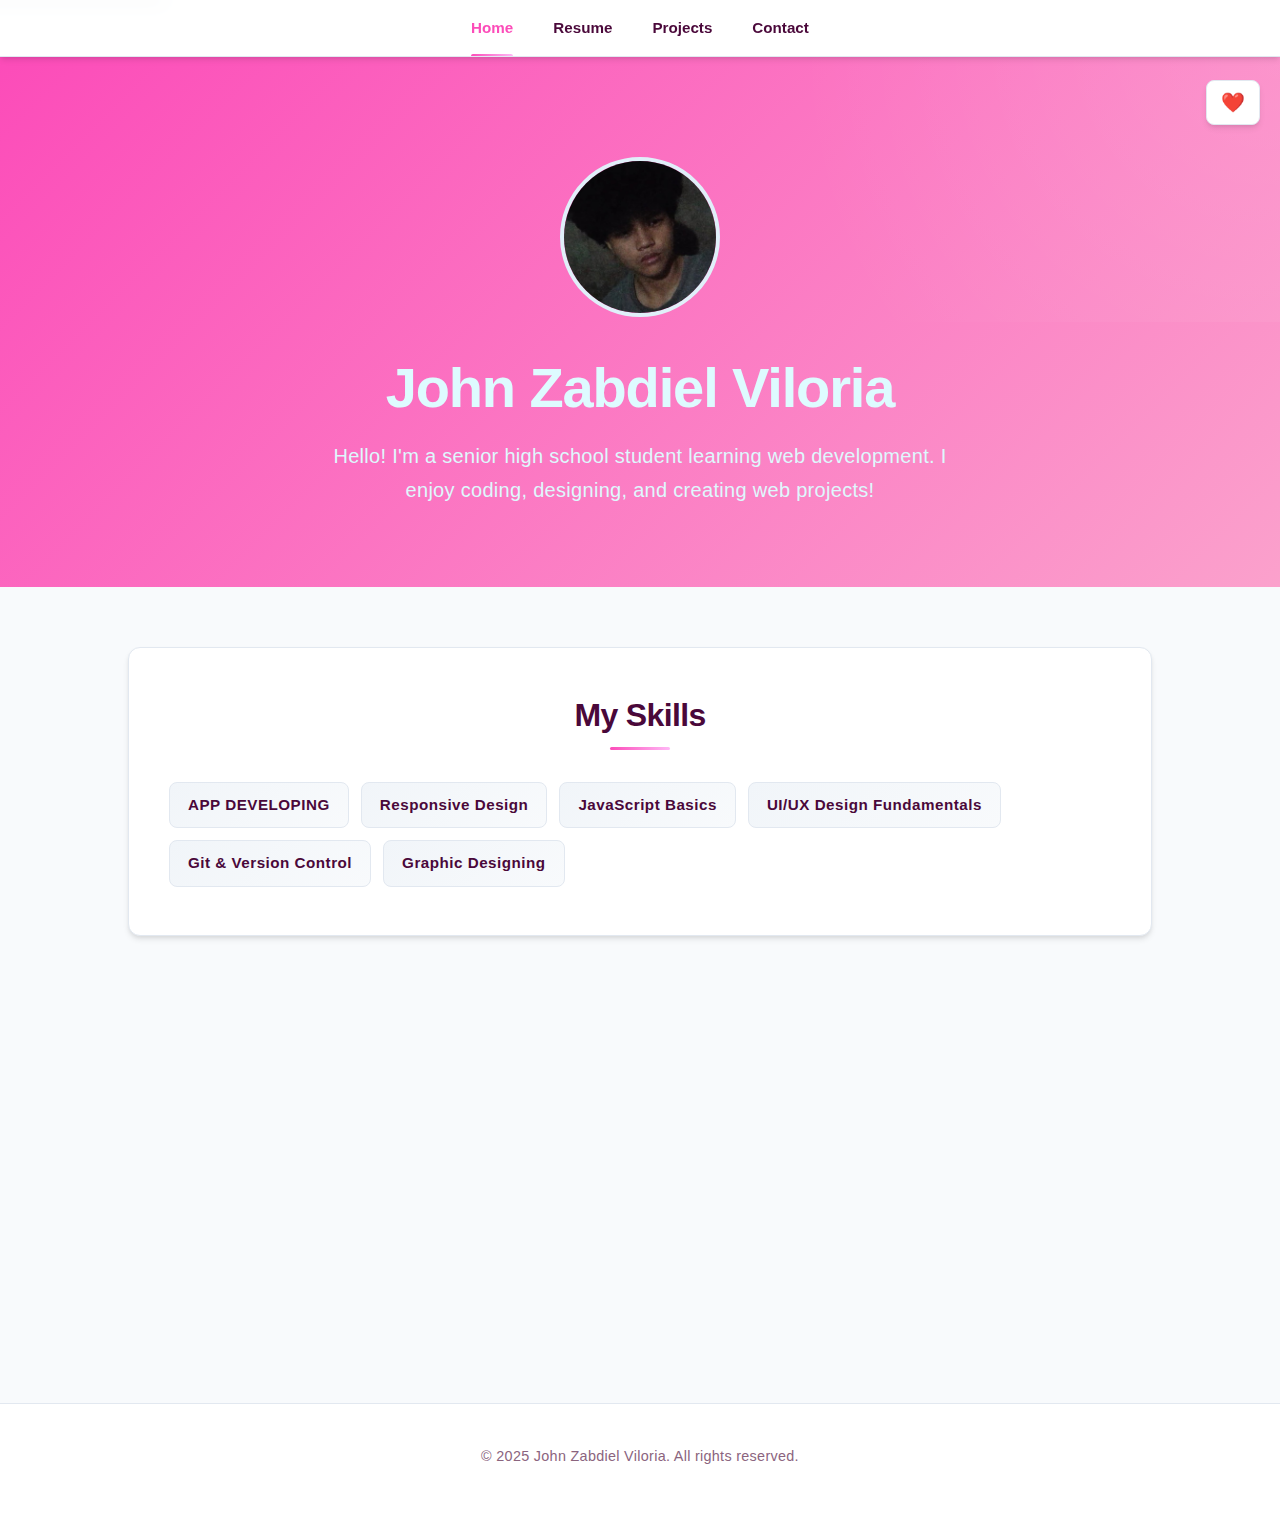
<file: index.html>
<!DOCTYPE html>
<html lang="en">

<head>
    <meta charset="UTF-8">
    <meta name="viewport" content="width=device-width, initial-scale=1.0">
    <meta name="description" content="Personal portfolio of John Zabdiel Viloria - Web Developer">
    <title>Home - My Portfolio</title>
    <link rel="stylesheet" href="style.css">
</head>

<body>
    <!-- Dark Mode Toggle -->
    <button class="dark-mode-toggle" onclick="toggleDarkMode()" aria-label="Toggle dark mode">❤️</button>

    <!-- Navigation -->
    <nav>
        <button class="hamburger" onclick="toggleMenu()" aria-label="Toggle navigation menu">
            <span></span><span></span><span></span>
        </button>
        <div class="nav-links">
            <a href="index.html" class="active" aria-current="page">Home</a>
            <a href="resume.html">Resume</a>
            <a href="projects.html">Projects</a>
            <a href="contact.html">Contact</a>
        </div>
    </nav>

    <main>
        <!-- Header / Hero Section -->
        <header id="main-content">
            <img src="pfp.jpg" alt="Profile Photo of John Zabdiel Viloria" />
            <h1>John Zabdiel Viloria</h1>
            <p>Hello! I'm a senior high school student learning web development. I enjoy coding, designing, and creating
                web projects!</p>
        </header>

        <!-- Skills Section -->
        <section id="skills">
            <h2>My Skills</h2>
            <ul>
                <li>APP DEVELOPING</li>
                <li>Responsive Design</li>
                <li>JavaScript Basics</li>
                <li>UI/UX Design Fundamentals</li>
                <li>Git & Version Control</li>
                <li>Graphic Designing</li>
            </ul>
        </section>

        <!-- About Me Section -->
        <section id="about">
            <h2>About Me</h2>
            <p>I'm passionate about creating beautiful and functional websites. Currently, I'm participating in an
                immersion program where I'm building my skills in web development. I love learning new technologies and
                applying them to real-world projects.</p>
            <p>When I'm not coding, I enjoy exploring new design trends, reading tech blogs, and working on personal
                projects that challenge my creativity and problem-solving abilities or developing some games.</p>
        </section>

    </main>

    <footer>
        <p>&copy; 2025 John Zabdiel Viloria. All rights reserved.</p>

    </footer>

    <!-- JavaScript -->
    <script src="script.js"></script>
</body>

</html>
</file>
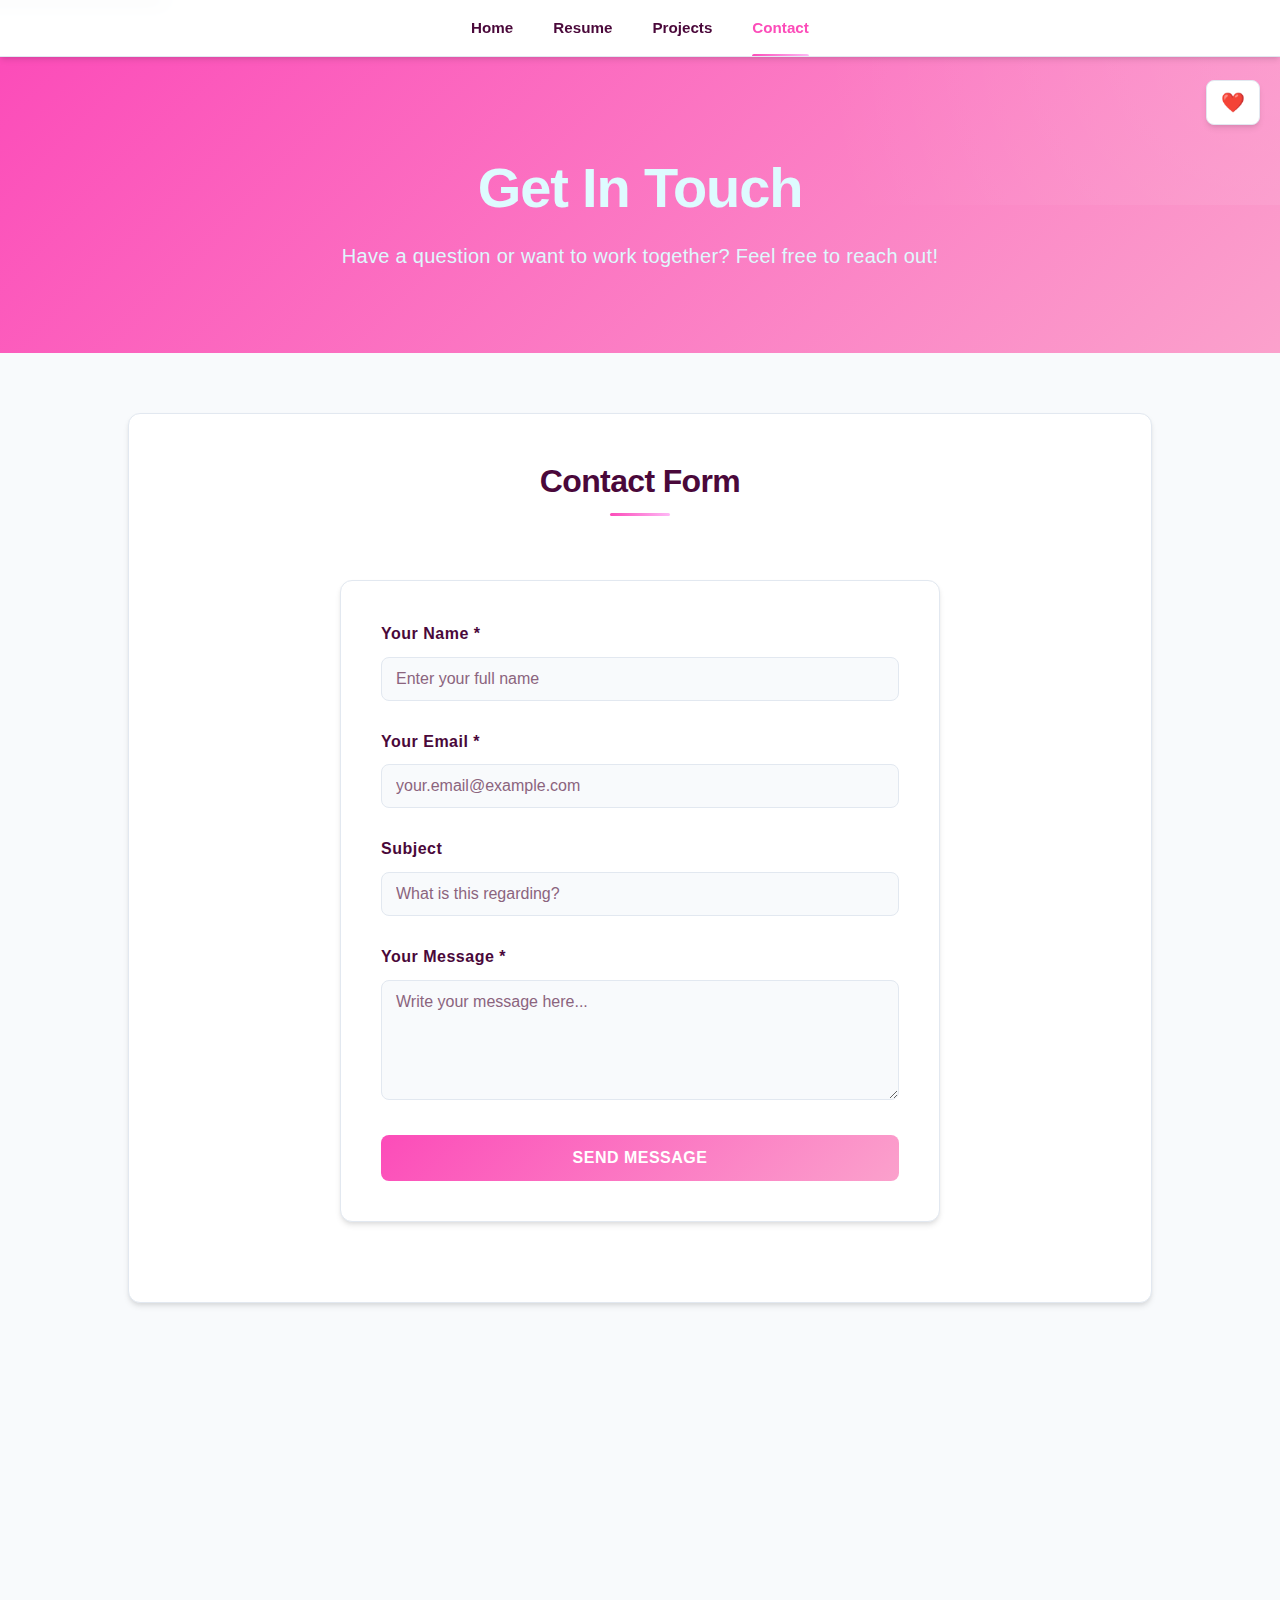
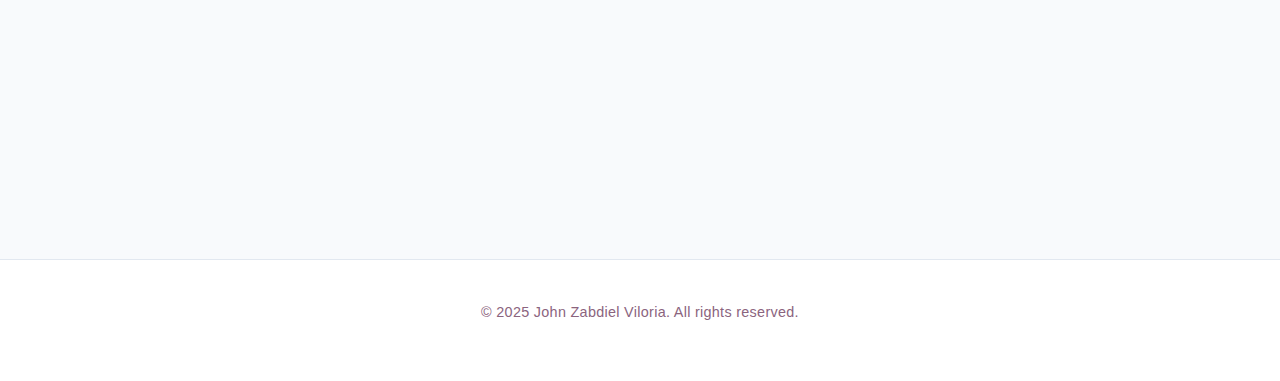
<file: contact.html>
<!DOCTYPE html>
<html lang="en">

<head>
    <meta charset="UTF-8">
    <meta name="viewport" content="width=device-width, initial-scale=1.0">
    <meta name="description" content="Contact John Zabdiel Viloria">
    <title>Contact - My Portfolio</title>
    <link rel="stylesheet" href="style.css">
</head>

<body>
    <!-- Dark Mode Toggle -->
    <button class="dark-mode-toggle" onclick="toggleDarkMode()" aria-label="Toggle dark mode">❤️</button>

    <!-- Navigation -->
    <nav>
        <button class="hamburger" onclick="toggleMenu()" aria-label="Toggle navigation menu">
            <span></span><span></span><span></span>
        </button>
        <div class="nav-links">
            <a href="../index.html">Home</a>
            <a href="resume.html">Resume</a>
            <a href="projects.html">Projects</a>
            <a href="contact.html" class="active" aria-current="page">Contact</a>
        </div>
    </nav>

    <main>
        <!-- Contact Header -->
        <header id="main-content">
            <h1>Get In Touch</h1>
            <p>Have a question or want to work together? Feel free to reach out!</p>
        </header>

        <!-- Contact Form Section -->
        <section>
            <h2>Contact Form</h2>
            <div class="contact-form">
                <form id="contactForm">
                    <div class="form-group">
                        <label for="name">Your Name *</label>
                        <input type="text" id="name" name="name" placeholder="Enter your full name" required>
                        <span class="error-message"></span>
                    </div>

                    <div class="form-group">
                        <label for="email">Your Email *</label>
                        <input type="email" id="email" name="email" placeholder="your.email@example.com" required>
                        <span class="error-message"></span>
                    </div>

                    <div class="form-group">
                        <label for="subject">Subject</label>
                        <input type="text" id="subject" name="subject" placeholder="What is this regarding?">
                    </div>

                    <div class="form-group">
                        <label for="message">Your Message *</label>
                        <textarea id="message" name="message" placeholder="Write your message here..."
                            required></textarea>
                        <span class="error-message"></span>
                    </div>

                    <button type="submit" class="submit-btn">Send Message</button>

                    <div class="success-message"></div>
                </form>
            </div>
        </section>

        <!-- Contact Information -->
        <section id="contact-info">
            <h2>Other Ways to Connect</h2>
            <div class="contact-info-grid">
                <p><strong>📧 Email:</strong> zabdielviloriaj@gmail.com</p>
                <p><strong>💼 LinkedIn:</strong> <a href="#">linkedin.com/in/johnzabdielviloria</a></p>
                <p><strong>💻 GitHub:</strong> <a href="#">https://github.com/xyzz659/john.portfolio.git</a></p>
                <p><strong>📍 Location:</strong> Philippines</p>
            </div>
        </section>

    </main>

    <footer>
        <p>&copy; 2025 John Zabdiel Viloria. All rights reserved.</p>
    </footer>

    <!-- JavaScript -->
    <script src="script.js"></script>
</body>

</html>
</file>
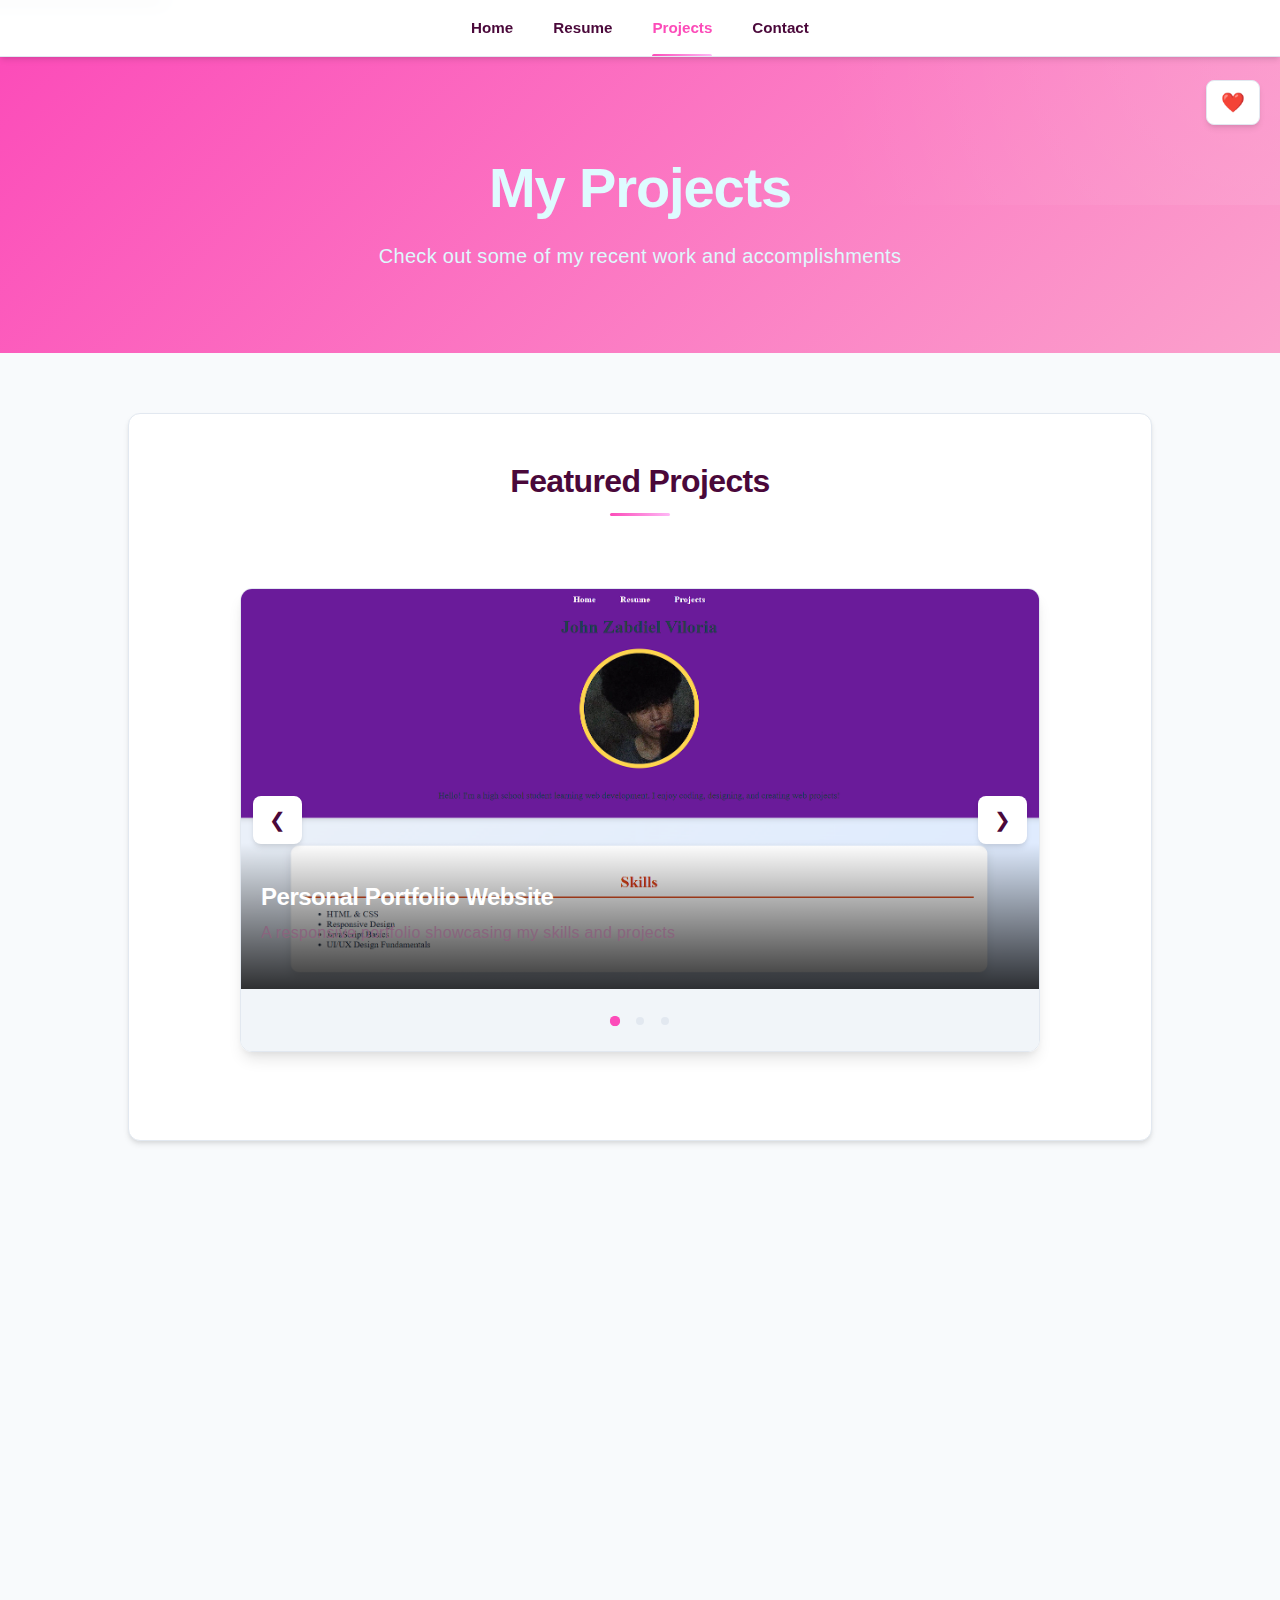
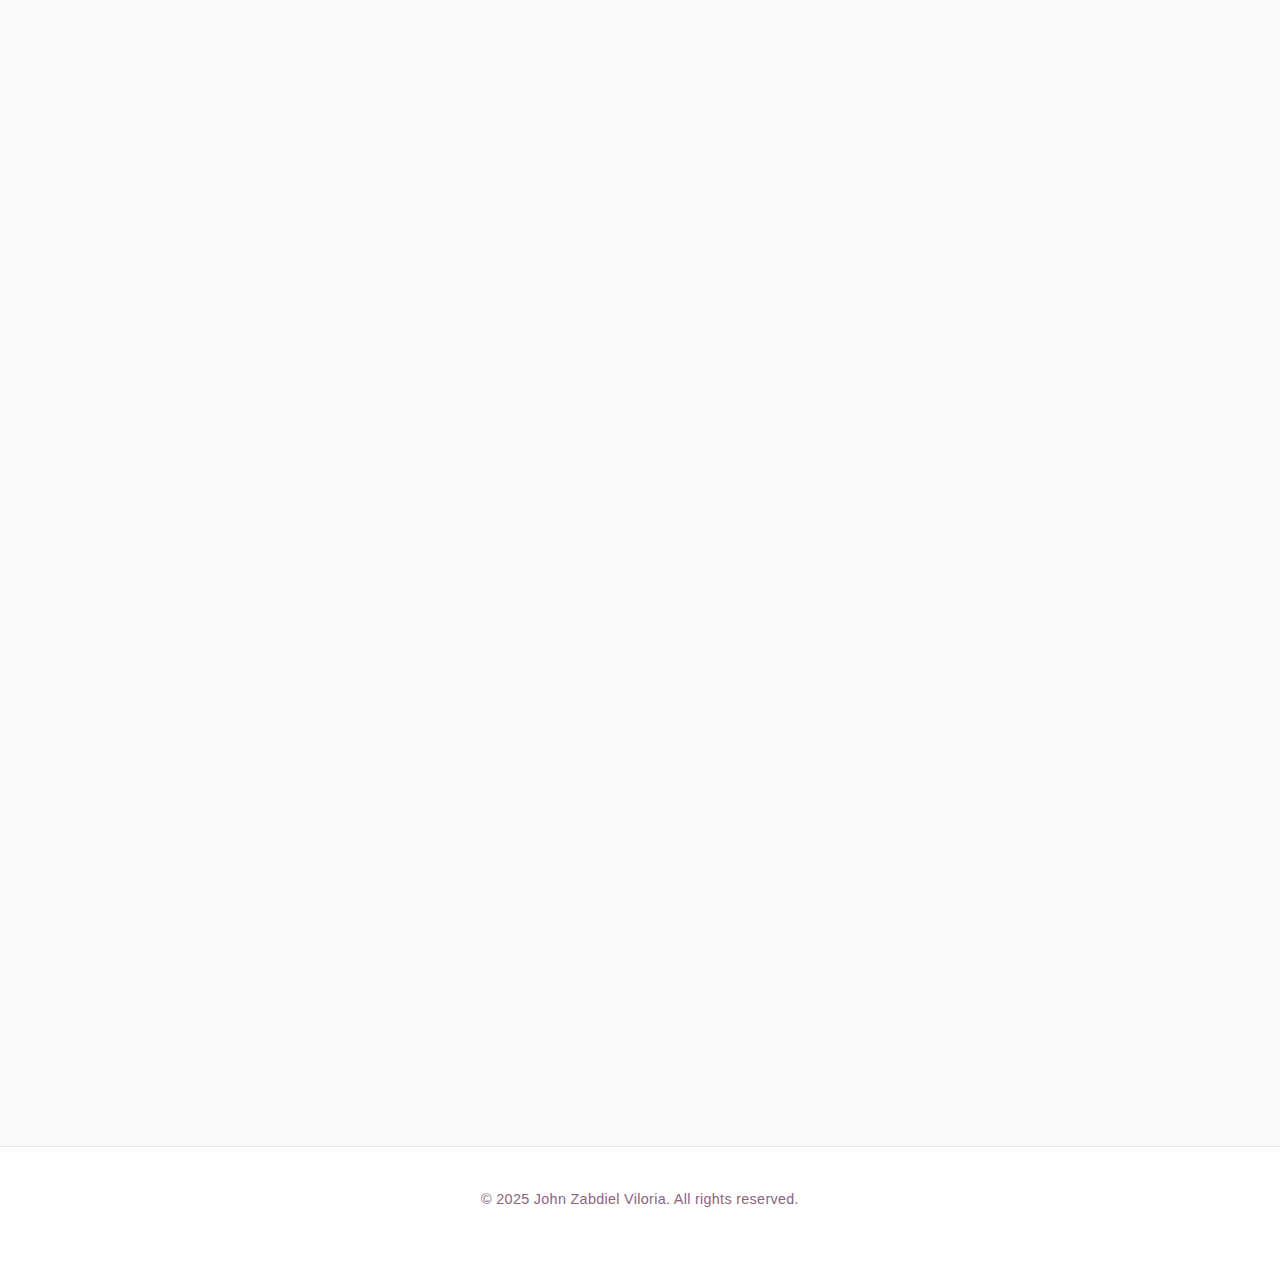
<file: projects.html>
<!DOCTYPE html>
<html lang="en">

<head>
    <meta charset="UTF-8">
    <meta name="viewport" content="width=device-width, initial-scale=1.0">
    <meta name="description" content="Projects by Marianne Louise Medrano">
    <title>Projects - My Portfolio</title>
    <link rel="stylesheet" href="style.css">
</head>

<body>
    <!-- Dark Mode Toggle -->
    <button class="dark-mode-toggle" onclick="toggleDarkMode()" aria-label="Toggle dark mode">❤️</button>

    <!-- Navigation -->
    <nav>
        <button class="hamburger" onclick="toggleMenu()" aria-label="Toggle navigation menu">
            <span></span><span></span><span></span>
        </button>
        <div class="nav-links">
            <a href="index.html">Home</a>
            <a href="resume.html">Resume</a>
            <a href="projects.html" class="active" aria-current="page">Projects</a>
            <a href="contact.html">Contact</a>
        </div>
    </nav>

    <main>
        <!-- Projects Header -->
        <header id="main-content">
            <h1>My Projects</h1>
            <p>Check out some of my recent work and accomplishments</p>
        </header>

        <!-- Image Slider for Featured Projects -->
        <section>
            <h2>Featured Projects</h2>
            <div class="slider">
                <div class="slides">
                    <div class="slide">
                        <img src="portfolio.jpg" alt="Portfolio Website Project">
                        <div class="slide-content">
                            <h3>Personal Portfolio Website</h3>
                            <p>A responsive portfolio showcasing my skills and projects</p>
                        </div>
                    </div>
                    <div class="slide">
                        <img src="DORY.jpg" alt="To-Do List App">
                        <div class="slide-content">
                            <h3>To-Do List Application</h3>
                            <p>Interactive task management app with local storage</p>
                        </div>
                    </div>
                    <div class="slide">
                        <img src="weather.jpg" alt="Weather App">
                        <div class="slide-content">
                            <h3>Weather Dashboard</h3>
                            <p>Real-time weather information using API integration</p>
                        </div>
                    </div>
                </div>

                <!-- Slider Controls -->
                <button class="slider-btn prev" onclick="prevSlide()" aria-label="Previous slide">❮</button>
                <button class="slider-btn next" onclick="nextSlide()" aria-label="Next slide">❯</button>

                <!-- Slider Dots -->
                <div class="slider-dots">
                    <span class="dot active" onclick="goToSlide(0)"></span>
                    <span class="dot" onclick="goToSlide(1)"></span>
                    <span class="dot" onclick="goToSlide(2)"></span>
                </div>
            </div>
        </section>

        <!-- All Projects -->
        <section id="projects">
            <h2>All Projects</h2>

            <div class="project">
                <h3>Project 1: PERSONAL PORTFOLIO</h3>
                <img src="portfolio.jpg" alt="Portfolio Website Screenshot" />
                <p>A fully responsive personal portfolio website built with HTML, CSS, and JavaScript. Features include
                smooth scrolling, and form validation.</p>
                <p><strong>Technologies:</strong> HTML5, CSS3, JavaScript, Responsive Design</p>
                <a href="https://1-portfolio-iota.vercel.app/"><button>View Project</button></a>
            </div>

            <div class="project">
                <h3>Project 2: GRAHPIC DESIGN </h3>
                <img src="DORY.jpg" alt="Task Manager App Screenshot" />
                <p>As a passionate graphic designer, I specialize in crafting visually compelling solutions that blend creativity with strategic thinking. From branding and logo design to digital illustrations and user interfaces, I leverage tools like Adobe Creative Suite to transform ideas into impactful visuals. My work emphasizes clean aesthetics, effective communication, and user-centered design, helping clients stand out in a crowded market. Explore my portfolio to see how I bring concepts to life.</p>
                <p><strong>Technologies:</strong> HTML, CSS, JavaScript, Local Storage, canva</p>
                <a href="https://www.canva.com/design/DAG-WruT-XI/Ur0ycU6ML4yIL6F9kBWc3Q/edit?utm_content=DAG-WruT-XI&utm_campaign=designshare&utm_medium=link2&utm_source=sharebutton"><button>View Project</button></a>
                
            </div>

            <div class="project">
                <h3>Project 3: PORTFOLIO</h3>
                <img src="weather.jpg" alt="Weather Dashboard Screenshot" />
                <p>As a skilled developer, I've built this interactive portfolio from the ground up using HTML, CSS, JavaScript, and frameworks like React. It showcases my coding projects, from responsive websites to full-stack applications, with clean, efficient code and seamless user experiences. Dive in to explore my technical skills, problem-solving approach, and passion for turning ideas into functional digital solutions.</p>
                <p><strong>Technologies:</strong> HTML, CSS, JavaScript, Weather API</p>
                <a href="https://act-portfolio-six.vercel.app/"><button>View Project</button></a>
                
            </div>
        </section>

        <!-- Technical Skills -->
        <section id="technical-skills">
            <h2>Technical Skills</h2>
            <ul>
                <li>HTML5 & CSS3</li>
                <li>JavaScript (ES6+)</li>
                <li>Responsive Web Design</li>
                <li>UI/UX Design Principles</li>
                <li>Git & GitHub</li>
                <li>Web Accessibility (WCAG)</li>
                <li>Cross-browser Compatibility</li>
                <li>Performance Optimization</li>
            </ul>
        </section>

    </main>

    <footer>
        <p>&copy; 2025 John Zabdiel Viloria. All rights reserved.</p>

    </footer>

    <!-- JavaScript -->
    <script src="script.js"></script>
</body>

</html>
</file>
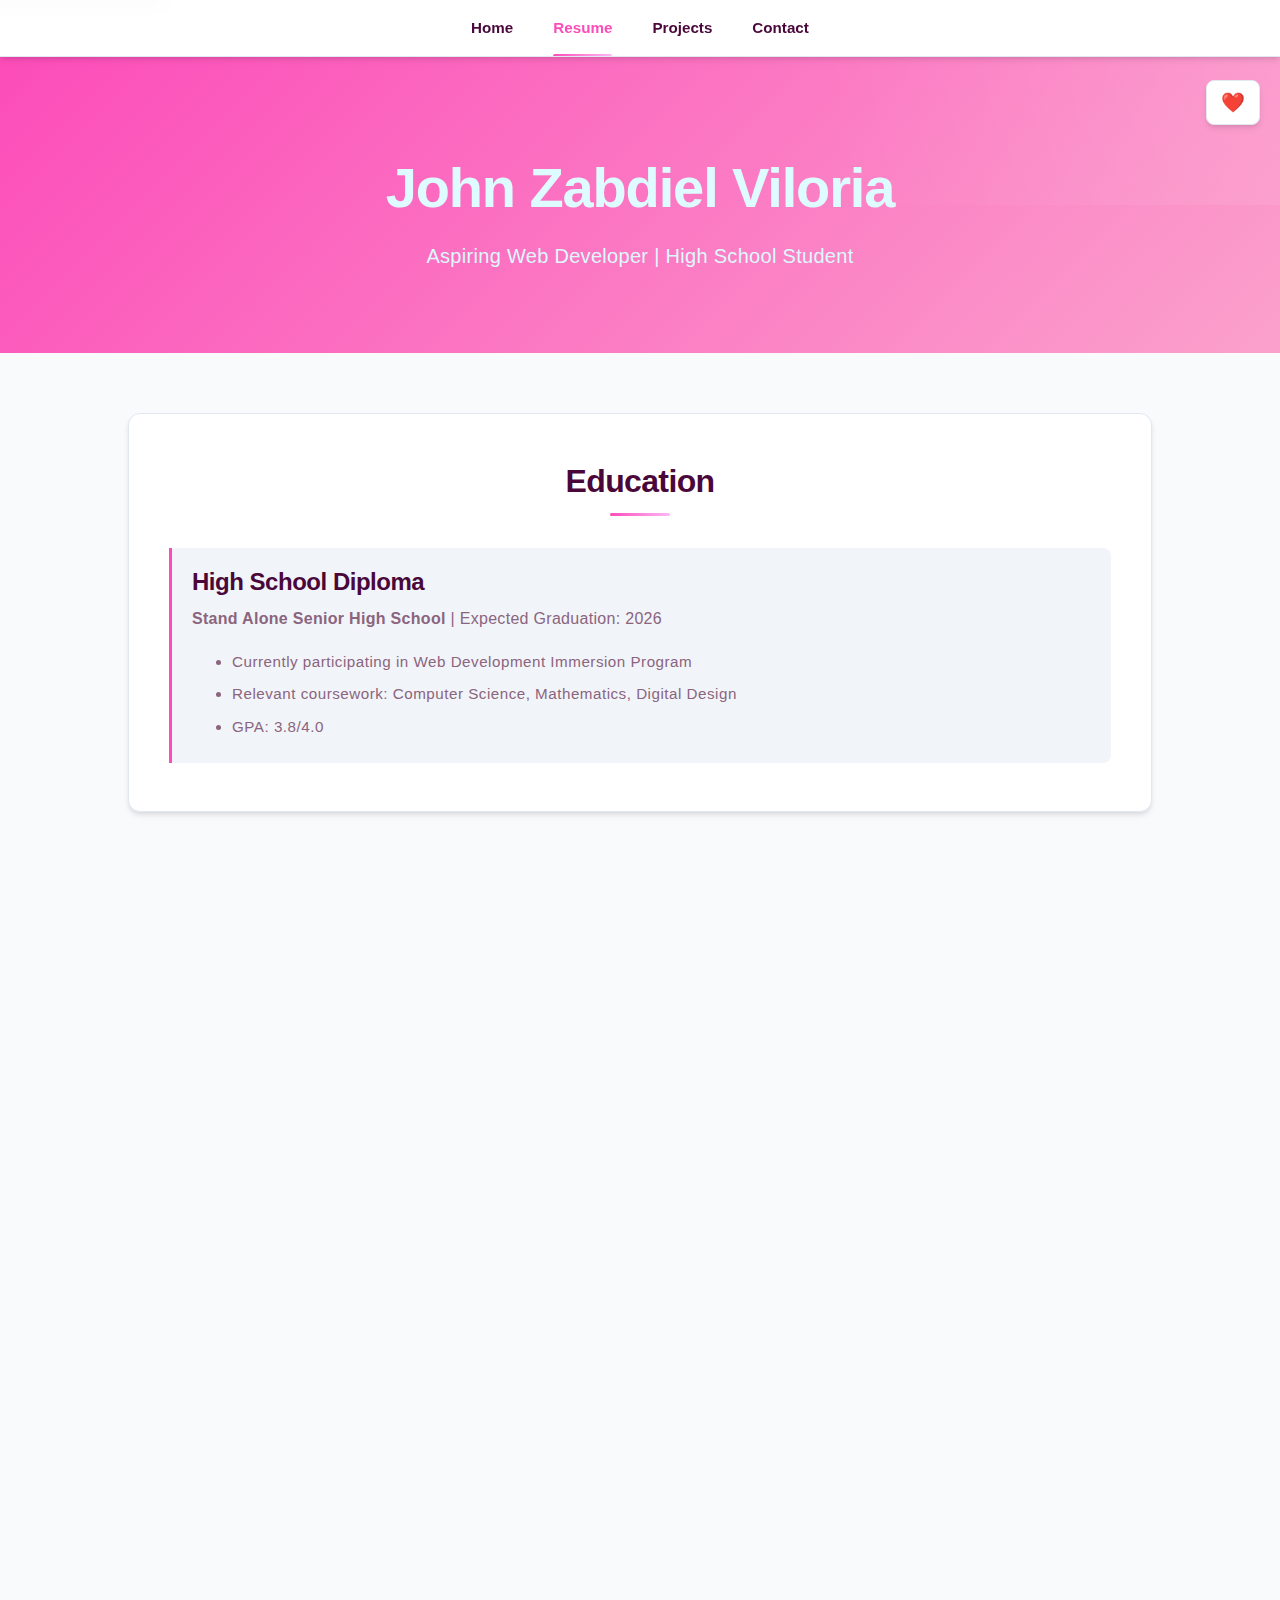
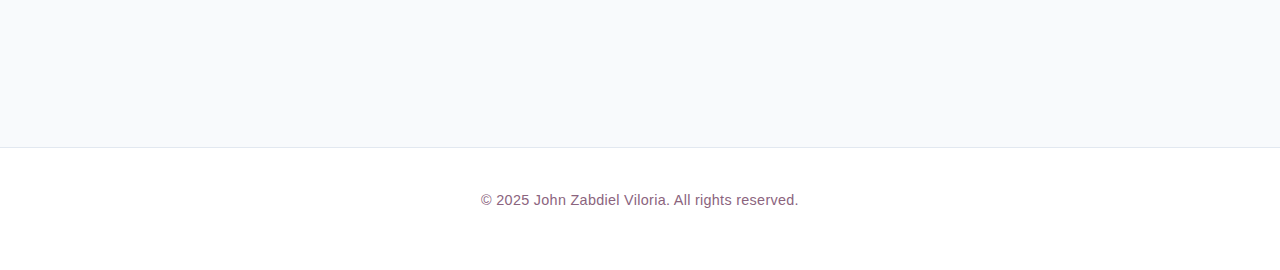
<file: resume.html>
<!DOCTYPE html>
<html lang="en">

<head>
    <meta charset="UTF-8">
    <meta name="viewport" content="width=device-width, initial-scale=1.0">
    <meta name="description" content="Resume of Marianne Louise Medrano">
    <title>Resume - My Portfolio</title>
    <link rel="stylesheet" href="style.css">
</head>

<body>
    <!-- Dark Mode Toggle -->
    <button class="dark-mode-toggle" onclick="toggleDarkMode()" aria-label="Toggle dark mode">❤️</button>

    <!-- Navigation -->
    <nav>
        <button class="hamburger" onclick="toggleMenu()" aria-label="Toggle navigation menu">
            <span></span><span></span><span></span>
        </button>
        <div class="nav-links">
            <a href="index.html">Home</a>
            <a href="resume.html" class="active" aria-current="page">Resume</a>
            <a href="projects.html">Projects</a>
            <a href="contact.html">Contact</a>
        </div>
    </nav>

    <main>
        <!-- Resume Header -->
        <header id="main-content">
            <h1>John Zabdiel Viloria</h1>
            <p>Aspiring Web Developer | High School Student</p>
        </header>

        <!-- Education Section -->
        <section id="education">
            <h2>Education</h2>
            <div class="resume-item">
                <h3>High School Diploma</h3>
                <p><strong>Stand Alone Senior High School</strong> | Expected Graduation: 2026</p>
                <ul class="resume-list">
                    <li>Currently participating in Web Development Immersion Program</li>
                    <li>Relevant coursework: Computer Science, Mathematics, Digital Design</li>
                    <li>GPA: 3.8/4.0</li>
                </ul>
            </div>
        </section>

        <!-- Experience Section -->
        <section id="experience">
            <h2>Experience & Projects</h2>

            <div class="resume-item">
                <h3>Web Development Immersion Program</h3>
                <p><strong>Student Developer</strong> | 2025 - Present</p>
                <ul class="resume-list">
                    <li>Built responsive portfolio website using HTML5, CSS3, and JavaScript</li>
                    <li>Implemented modern web features including dark mode, form validation, and image sliders</li>
                    <li>Learned responsive design principles and mobile-first development</li>
                    <li>Collaborated with peers on coding projects and code reviews</li>
                </ul>
            </div>

            <div class="resume-item">
                <h3>Personal Projects</h3>
                <p><strong>Independent Developer</strong> | 2024 - Present</p>
                <ul class="resume-list">
                    <li>Created interactive to-do list application with local storage functionality</li>
                    <li>Developed dashboard using API integration</li>
                    <li>Designed and coded personal portfolio showcasing web development skills</li>
                    <li>Contributed to open-source projects on GitHub</li>
                </ul>
            </div>
        </section>

        <!-- Skills Section -->
        <section id="skills">
            <h2>Technical Skills</h2>
            <ul>
                <li><strong>Programming Languages:</strong> HTML5, CSS3, JavaScript (ES6+)</li>
                <li><strong>Frameworks & Tools:</strong> Git, GitHub, VS Code, Chrome DevTools</li>
                <li><strong>Design:</strong> Responsive Web Design, Mobile-First Approach, UI/UX Principles</li>
                <li><strong>Web Technologies:</strong> DOM Manipulation, Local Storage, API Integration</li>
                <li><strong>Best Practices:</strong> Web Accessibility (WCAG), Cross-browser Compatibility, SEO Basics
                </li>
            </ul>
        </section>

        <!-- Certifications & Achievements -->
        <section id="achievements">
            <h2>Certifications & Achievements</h2>
            <ul>
                <li>Completed HTML & CSS Fundamentals Course (2024)</li>
                <li>JavaScript Essentials Certificate (2025)</li>
                <li>Responsive Web Design Certification (2025)</li>
                <li>Participated in School Coding Competition - Top 10 Finalist</li>
            </ul>
        </section>

        <!-- Soft Skills -->
        <section id="soft-skills">
            <h2>Soft Skills</h2>
            <ul>
                <li>Problem Solving & Critical Thinking</li>
                <li>Attention to Detail</li>
                <li>Time Management</li>
                <li>Self-Motivated Learning</li>
                <li>Team Collaboration</li>
                <li>Effective Communication</li>
                <li>Friendly</li>
                <li>Fast learner</li>
                <li>yearner</li>
            </ul>
        </section>

        <!-- Contact Information -->
        <section id="contact">
            <h2>Contact Information</h2>
            <div class="contact-info-grid">
                <p><strong>Email:</strong> zabdielviloriaj@gmail.com</p>
                <p><strong>LinkedIn:</strong> linkedin.com/in/viloriazab</p>
                <p><strong>GitHub:</strong> https://github.com/xyzz659</p>
                <p><strong>Portfolio:</strong> https://john-portfolio-drab.vercel.app/</p>
            </div>
        </section>

    </main>

    <footer>
        <p>&copy; 2025 John Zabdiel Viloria. All rights reserved.</p>

    </footer>

    <!-- JavaScript -->
    <script src="script.js"></script>
</body>

</html>
</file>
<file: style.css>
/* ===== BASE STYLES ===== */
* {
    margin: 0;
    padding: 0;
    box-sizing: border-box;
}

:root {
    /* Modern color palette */
    --primary-color: #fc4cb9;
    --primary-hover: #fba1cc;
    --accent-color: #ffb8f6;
    --bg-color: #f8fafc;
    --bg-secondary: #f1f5f9;
    --text-color: #4a083a;
    --text-muted: #8b647e;
    --card-bg: #ffffff;
    --border-color: #e2e8f0;
    --error-color: #dc26c4;
    --success-color: #aa3ca3;
    --warning-color: #ea0ce6;

    /* Shadows - subtle and layered */
    --shadow-sm: 0 1px 2px 0 rgba(0, 0, 0, 0.05);
    --shadow-md:
        0 4px 6px -1px rgba(0, 0, 0, 0.1), 0 2px 4px -1px rgba(0, 0, 0, 0.06);
    --shadow-lg:
        0 10px 15px -3px rgba(0, 0, 0, 0.1), 0 4px 6px -2px rgba(0, 0, 0, 0.05);
    --shadow-xl:
        0 20px 25px -5px rgba(0, 0, 0, 0.1), 0 10px 10px -5px rgba(0, 0, 0, 0.04);

    /* Transitions */
    --transition-fast: 150ms cubic-bezier(0.4, 0, 1, 1);
    --transition-base: 200ms cubic-bezier(0.4, 0, 0.2, 1);
    --transition-slow: 300ms cubic-bezier(0.4, 0, 0.2, 1);
}

/* Dark mode variables */
body.dark-mode {
    --bg-color: #0f172a;
    --bg-secondary: #1e293b;
    --text-color: #f1f5f9;
    --text-muted: #94a3b8;
    --card-bg: #1e293b;
    --border-color: #334155;
    --shadow-sm: 0 1px 2px 0 rgba(0, 0, 0, 0.3);
    --shadow-md:
        0 4px 6px -1px rgba(0, 0, 0, 0.3), 0 2px 4px -1px rgba(0, 0, 0, 0.2);
    --shadow-lg:
        0 10px 15px -3px rgba(0, 0, 0, 0.4), 0 4px 6px -2px rgba(0, 0, 0, 0.2);
    --shadow-xl:
        0 20px 25px -5px rgba(0, 0, 0, 0.4), 0 10px 10px -5px rgba(0, 0, 0, 0.2);
}

html {
    scroll-behavior: smooth;
}

body {
    font-family:
        -apple-system, BlinkMacSystemFont, "Segoe UI", "Helvetica Neue", sans-serif;
    background-color: var(--bg-color);
    color: var(--text-color);
    line-height: 1.6;
    transition:
        background-color var(--transition-base),
        color var(--transition-base);
    font-size: 16px;
    -webkit-font-smoothing: antialiased;
    -moz-osx-font-smoothing: grayscale;
    letter-spacing: 0.3px;
}

/* Typography scale */
h1,
h2,
h3,
h4,
h5,
h6 {
    font-family: inherit;
    font-weight: 700;
    line-height: 1.2;
    letter-spacing: -0.02em;
    margin-bottom: 0.5em;
}

h1 {
    font-size: 2.5rem;
}

h2 {
    font-size: 1.875rem;
}

h3 {
    font-size: 1.5rem;
}

h4 {
    font-size: 1.25rem;
}

p {
    margin-bottom: 1em;
    line-height: 1.75;
    font-size: 0.95rem;
}

strong,
b {
    font-weight: 700;
}

em,
i {
    font-style: italic;
}

a {
    color: var(--primary-color);
    transition: color var(--transition-base);
}

a:hover {
    color: var(--primary-hover);
}

/* ===== DARK MODE TOGGLE ===== */
.dark-mode-toggle {
    position: fixed;
    top: 80px;
    right: 20px;
    z-index: 1000;
    background-color: var(--card-bg);
    color: var(--text-color);
    border: 1.5px solid var(--border-color);
    padding: 10px 14px;
    border-radius: 8px;
    cursor: pointer;
    font-size: 1.2rem;
    box-shadow: var(--shadow-md);
    transition: all var(--transition-base);
    display: flex;
    align-items: center;
    justify-content: center;
    font-weight: 600;
}

.dark-mode-toggle:hover {
    background-color: var(--bg-secondary);
    border-color: var(--primary-color);
    box-shadow: var(--shadow-lg);
    transform: translateY(-2px);
}

.dark-mode-toggle:focus-visible {
    outline: 2px solid var(--primary-color);
    outline-offset: 2px;
}

/* ===== NAVIGATION ===== */
nav {
    padding: 0 20px;
    display: flex;
    align-items: center;
    justify-content: center;
    box-shadow: var(--shadow-md);
    position: sticky;
    top: 0;
    z-index: 100;
    border-bottom: 1px solid var(--border-color);
    backdrop-filter: blur(10px);
    background-color: rgba(255, 255, 255, 0.95);
    min-height: 56px;
}

body.dark-mode nav {
    background-color: rgba(30, 41, 59, 0.95);
}

.nav-links {
    display: flex;
    align-items: center;
    gap: 8px;
}

nav a {
    text-decoration: none;
    color: var(--text-color);
    font-weight: 600;
    font-size: 0.95rem;
    transition: all var(--transition-base);
    position: relative;
    letter-spacing: 0;
    padding: 16px 16px;
    display: inline-block;
}

nav a::after {
    content: "";
    position: absolute;
    bottom: 0;
    left: 16px;
    right: 16px;
    height: 2.5px;
    background: linear-gradient(90deg, var(--primary-color), var(--accent-color));
    transform: scaleX(0);
    transition: transform var(--transition-base);
    transform-origin: center;
    border-radius: 2px 2px 0 0;
}

nav a:hover {
    color: var(--primary-color);
}

nav a:hover::after,
nav a:focus-visible::after {
    transform: scaleX(1);
}

nav a.active {
    color: var(--primary-color);
}

nav a.active::after {
    transform: scaleX(1);
}

nav a:focus-visible {
    outline: 2px solid var(--primary-color);
    outline-offset: -2px;
    border-radius: 4px;
}

/* Hamburger menu button */
.hamburger {
    display: none;
    flex-direction: column;
    justify-content: center;
    gap: 5px;
    background: none;
    border: none;
    cursor: pointer;
    padding: 8px;
    z-index: 101;
}

.hamburger span {
    display: block;
    width: 24px;
    height: 2.5px;
    background-color: var(--text-color);
    border-radius: 2px;
    transition: all var(--transition-base);
}

.hamburger.open span:nth-child(1) {
    transform: rotate(45deg) translate(5px, 5px);
}

.hamburger.open span:nth-child(2) {
    opacity: 0;
}

.hamburger.open span:nth-child(3) {
    transform: rotate(-45deg) translate(5px, -5px);
}

/* ===== HEADER / HOME PAGE ===== */
header {
    text-align: center;
    padding: 100px 20px 80px;
    background: linear-gradient(135deg, var(--primary-color) 0%, var(--primary-hover) 100%);
    color: #defbff;
    position: relative;
    overflow: hidden;
}

header::before {
    content: "";
    position: absolute;
    top: -50%;
    right: -50%;
    width: 100%;
    height: 100%;
    background: radial-gradient(circle,
            rgba(255, 255, 255, 0.1) 0%,
            transparent 70%);
    pointer-events: none;
}

header h1 {
    font-size: 3.5rem;
    margin-bottom: 20px;
    text-shadow: none;
    font-weight: 800;
    letter-spacing: -0.02em;
    position: relative;
    z-index: 1;
    line-height: 1.1;
}

header img {
    width: 160px;
    height: 160px;
    border-radius: 50%;
    border: 4px solid rgba(221, 253, 255, 0.9);
    margin-bottom: 32px;
    object-fit: cover;
    transition:
        transform var(--transition-base),
        box-shadow var(--transition-base);
    position: relative;
    z-index: 1;
}

header img:hover {
    transform: translateY(-4px);
    box-shadow: 0 12px 24px rgba(0, 0, 0, 0.2);
}

header p {
    font-size: 1.25rem;
    max-width: 650px;
    margin: 0 auto;
    line-height: 1.7;
    font-weight: 400;
    opacity: 0.98;
    position: relative;
    z-index: 1;
}

/* ===== SECTIONS ===== */
section {
    margin: 60px auto;
    padding: 48px 40px;
    width: 80%;
    background-color: var(--card-bg);
    border-radius: 12px;
    border: 1px solid var(--border-color);
    box-shadow: var(--shadow-md);
    transition: all var(--transition-base);
}

section:hover {
    box-shadow: var(--shadow-lg);
}

section h2 {
    position: relative;
    display: inline-block;
    font-size: 2rem;
    font-weight: 800;
    color: var(--text-color);
    text-align: center;
    width: 100%;
    margin-bottom: 32px;
    padding-bottom: 16px;
    letter-spacing: -0.02em;
}

section h2::after {
    content: "";
    position: absolute;
    bottom: 0;
    left: 50%;
    transform: translateX(-50%);
    width: 60px;
    height: 3px;
    background: linear-gradient(90deg, var(--primary-color), var(--accent-color));
    border-radius: 2px;
}

section p {
    color: var(--text-muted);
    line-height: 1.8;
    font-size: 1rem;
    margin-bottom: 1.5em;
}

/* ===== SKILLS LIST ===== */
ul {
    list-style: none;
    padding: 0;
    display: flex;
    flex-wrap: wrap;
    gap: 12px;
    margin-bottom: 0;
}

ul li {
    padding: 10px 18px;
    background: linear-gradient(135deg,
            var(--bg-secondary) 0%,
            var(--bg-color) 100%);
    border: 1.5px solid var(--border-color);
    border-radius: 8px;
    transition: all var(--transition-base);
    font-weight: 600;
    font-size: 0.95rem;
    white-space: nowrap;
    letter-spacing: 0.5px;
    position: relative;
}

ul li::before {
    content: "";
    position: absolute;
    inset: 0;
    background: linear-gradient(135deg,
            var(--primary-color),
            var(--accent-color));
    opacity: 0;
    border-radius: 8px;
    transition: opacity var(--transition-base);
    z-index: -1;
}

ul li:hover {
    background: linear-gradient(135deg,
            var(--primary-color),
            var(--primary-hover));
    color: #cde9ed;
    border-color: transparent;
    transform: translateY(-3px);
    box-shadow: var(--shadow-lg);
}

/* ===== PROJECTS ===== */
.project {
    position: relative;
    border-radius: 12px;
    background-color: var(--card-bg);
    box-shadow: var(--shadow-md);
    border: 1px solid var(--border-color);
    padding: 28px;
    margin: 28px auto;
    width: 70%;
    text-align: center;
    transition: all var(--transition-base);
    overflow: hidden;
}

.project::before {
    content: "";
    position: absolute;
    top: 0;
    left: 0;
    right: 0;
    height: 3px;
    background: linear-gradient(90deg, var(--primary-color), var(--accent-color));
    transform: scaleX(0);
    transition: transform var(--transition-slow);
    transform-origin: left;
}

.project:hover {
    border-color: var(--primary-color);
    box-shadow: var(--shadow-lg);
}

.project:hover::before {
    transform: scaleX(1);
}

.project img {
    border-radius: 8px;
    margin-bottom: 16px;
    max-width: 100%;
    height: auto;
    transition: transform var(--transition-base);
}

.project:hover img {
    transform: scale(1.02);
}

.project h3 {
    font-size: 1.5rem;
    font-weight: 800;
    color: var(--text-color);
    margin-bottom: 12px;
    letter-spacing: -0.02em;
}

.project p {
    color: var(--text-muted);
    font-size: 1rem;
    margin-bottom: 20px;
    line-height: 1.7;
}

.project button {
    margin-top: 16px;
    padding: 12px 28px;
    border: none;
    background: linear-gradient(135deg,
            var(--primary-color),
            var(--primary-hover));
    color: #fff;
    font-weight: 700;
    border-radius: 8px;
    cursor: pointer;
    transition: all var(--transition-base);
    font-size: 0.95rem;
    letter-spacing: 0.5px;
    text-transform: uppercase;
}

.project button:hover {
    transform: translateY(-2px);
    box-shadow: var(--shadow-lg);
}

.project button:active {
    transform: translateY(0) scale(0.98);
}

.project button:focus-visible {
    outline: 2px solid var(--primary-color);
    outline-offset: 2px;
}

/* ===== IMAGE SLIDER ===== */
.slider {
    position: relative;
    max-width: 800px;
    margin: 40px auto;
    overflow: hidden;
    border-radius: 12px;
    box-shadow: var(--shadow-lg);
    border: 1px solid var(--border-color);
}

.slides {
    display: flex;
    transition: transform var(--transition-slow);
}

.slide {
    min-width: 100%;
    position: relative;
}

.slide img {
    width: 100%;
    height: 400px;
    object-fit: cover;
    display: block;
}

.slide-content {
    position: absolute;
    bottom: 0;
    left: 0;
    right: 0;
    background: linear-gradient(to top, rgba(0, 0, 0, 0.8), transparent);
    color: white;
    padding: 40px 20px 20px;
}

.slide-content h3 {
    font-size: 1.5rem;
    font-weight: 800;
    margin-bottom: 8px;
    letter-spacing: -0.02em;
}

.slide-content p {
    font-size: 1rem;
    opacity: 0.95;
    line-height: 1.6;
}

.slider-btn {
    position: absolute;
    top: 50%;
    transform: translateY(-50%);
    background-color: var(--card-bg);
    border: none;
    padding: 12px 16px;
    cursor: pointer;
    font-size: 1.25rem;
    transition: all var(--transition-base);
    z-index: 10;
    border-radius: 8px;
    color: var(--text-color);
    box-shadow: var(--shadow-md);
}

.slider-btn:hover {
    background-color: var(--primary-color);
    color: white;
    box-shadow: var(--shadow-lg);
}

.slider-btn:active {
    transform: translateY(-50%) scale(0.95);
}

.slider-btn:focus-visible {
    outline: 2px solid var(--primary-color);
    outline-offset: 2px;
}

.prev {
    left: 12px;
}

.next {
    right: 12px;
}

.slider-dots {
    text-align: center;
    padding: 18px;
    background-color: var(--bg-secondary);
}

.dot {
    height: 8px;
    width: 8px;
    margin: 0 6px;
    background-color: var(--border-color);
    border-radius: 50%;
    display: inline-block;
    cursor: pointer;
    transition: all var(--transition-base);
    border: 1px solid transparent;
}

.dot:hover {
    background-color: var(--text-muted);
    transform: scale(1.2);
}

.dot.active {
    background-color: var(--primary-color);
    transform: scale(1.3);
}

/* ===== CONTACT FORM ===== */
.contact-form {
    max-width: 600px;
    margin: 32px auto;
    padding: 40px;
    background-color: var(--card-bg);
    border-radius: 12px;
    border: 1px solid var(--border-color);
    box-shadow: var(--shadow-md);
}

.form-group {
    margin-bottom: 28px;
}

.form-group label {
    display: block;
    margin-bottom: 10px;
    font-weight: 700;
    color: var(--text-color);
    font-size: 1rem;
    letter-spacing: 0.5px;
}

.form-group input,
.form-group textarea {
    width: 100%;
    padding: 12px 14px;
    border: 1.5px solid var(--border-color);
    border-radius: 8px;
    font-size: 1rem;
    transition: all var(--transition-base);
    background-color: var(--bg-color);
    color: var(--text-color);
    font-family: inherit;
    font-weight: 500;
}

.form-group input::placeholder,
.form-group textarea::placeholder {
    color: var(--text-muted);
    font-weight: 400;
}

.form-group input:focus,
.form-group textarea:focus {
    outline: none;
    border-color: var(--primary-color);
    background-color: var(--card-bg);
    box-shadow: 0 0 0 4px rgba(15, 118, 110, 0.1);
}

.form-group textarea {
    min-height: 120px;
    resize: vertical;
}

.error-message {
    color: var(--error-color);
    font-size: 0.85rem;
    margin-top: 8px;
    display: none;
    font-weight: 600;
    letter-spacing: 0.3px;
}

.form-group.error input,
.form-group.error textarea {
    border-color: var(--error-color);
    background-color: rgba(220, 38, 38, 0.05);
}

.form-group.error .error-message {
    display: block;
}

.submit-btn {
    width: 100%;
    padding: 14px 16px;
    background: linear-gradient(135deg,
            var(--primary-color),
            var(--primary-hover));
    color: white;
    border: none;
    border-radius: 8px;
    font-size: 1rem;
    font-weight: 700;
    cursor: pointer;
    transition: all var(--transition-base);
    font-family: inherit;
    letter-spacing: 0.5px;
    text-transform: uppercase;
}

.submit-btn:hover {
    transform: translateY(-2px);
    box-shadow: var(--shadow-lg);
}

.submit-btn:active {
    transform: translateY(0) scale(0.98);
}

.submit-btn:focus-visible {
    outline: 2px solid var(--primary-color);
    outline-offset: 2px;
}

.submit-btn:disabled {
    background: linear-gradient(135deg, var(--border-color), var(--bg-secondary));
    cursor: not-allowed;
    opacity: 0.6;
}

.success-message {
    background-color: #ecfdf5;
    border: 1.5px solid #d1fae5;
    border-left: 4px solid var(--success-color);
    color: #065f46;
    padding: 16px;
    border-radius: 8px;
    text-align: center;
    margin-top: 20px;
    display: none;
    font-weight: 600;
    letter-spacing: 0.3px;
}

body.dark-mode .success-message {
    background-color: rgba(22, 163, 74, 0.1);
    border-color: rgba(34, 197, 94, 0.3);
    border-left-color: var(--success-color);
    color: #86efac;
}

/* ===== RESUME STYLES ===== */
.resume-item {
    padding: 20px;
    margin-bottom: 20px;
    border-left: 3px solid var(--primary-color);
    background-color: var(--bg-secondary);
    border-radius: 0 8px 8px 0;
    transition: all var(--transition-base);
}

.resume-item:last-child {
    margin-bottom: 0;
}

.resume-item:hover {
    border-left-color: var(--accent-color);
    box-shadow: var(--shadow-sm);
}

.resume-item h3 {
    color: var(--text-color);
    margin-bottom: 8px;
}

.resume-item p {
    color: var(--text-muted);
    margin-bottom: 12px;
}

.resume-list {
    list-style: disc;
    padding-left: 40px;
    display: block;
}

.resume-list li {
    padding: 4px 0;
    background: none;
    border: none;
    border-radius: 0;
    font-weight: 500;
    font-size: 0.95rem;
    white-space: normal;
    color: var(--text-muted);
}

.resume-list li::before {
    display: none;
}

.resume-list li:hover {
    background: none;
    color: var(--text-color);
    border-color: transparent;
    transform: none;
    box-shadow: none;
}

/* ===== CONTACT INFO ===== */
.contact-info-grid {
    text-align: center;
    padding: 20px;
    line-height: 2;
}

.contact-info-grid a {
    color: var(--primary-color);
    text-decoration: none;
    font-weight: 600;
}

.contact-info-grid a:hover {
    color: var(--primary-hover);
    text-decoration: underline;
}

/* ===== FOOTER ===== */
footer {
    background-color: var(--card-bg);
    border-top: 1px solid var(--border-color);
    padding: 40px 20px;
    text-align: center;
    margin-top: 60px;
    transition:
        background-color var(--transition-base),
        border-color var(--transition-base);
}

footer p {
    color: var(--text-muted);
    font-size: 0.9rem;
    margin-bottom: 16px;
}

.footer-links {
    display: flex;
    justify-content: center;
    gap: 24px;
    flex-wrap: wrap;
}

.footer-links a {
    color: var(--text-muted);
    text-decoration: none;
    font-size: 0.9rem;
    font-weight: 600;
    transition: color var(--transition-base);
}

.footer-links a:hover {
    color: var(--primary-color);
}

/* ===== RESPONSIVE DESIGN ===== */

/* Tablets (768px and below) */
@media screen and (max-width: 768px) {
    header {
        padding: 70px 20px 60px;
    }

    header h1 {
        font-size: 2.2rem;
        margin-bottom: 16px;
        font-weight: 800;
    }

    header img {
        width: 120px;
        height: 120px;
        margin-bottom: 24px;
    }

    header p {
        font-size: 1.1rem;
        line-height: 1.7;
    }

    /* Hamburger visible on mobile */
    .hamburger {
        display: flex;
    }

    nav {
        padding: 0 16px;
        justify-content: space-between;
    }

    .nav-links {
        display: none;
        position: absolute;
        top: 100%;
        left: 0;
        right: 0;
        flex-direction: column;
        background-color: var(--card-bg);
        border-bottom: 1px solid var(--border-color);
        box-shadow: var(--shadow-lg);
        gap: 0;
        padding: 8px 0;
    }

    body.dark-mode .nav-links {
        background-color: var(--card-bg);
    }

    .nav-links.open {
        display: flex;
    }

    nav a {
        padding: 14px 24px;
        width: 100%;
        text-align: left;
        font-size: 1rem;
    }

    nav a::after {
        display: none;
    }

    nav a.active {
        background-color: var(--bg-secondary);
        border-left: 3px solid var(--primary-color);
    }

    nav a:hover {
        background-color: var(--bg-secondary);
    }

    section {
        width: 90%;
        padding: 32px;
        margin: 48px auto;
    }

    section h2 {
        font-size: 1.75rem;
        margin-bottom: 24px;
        font-weight: 800;
    }

    section p {
        font-size: 0.95rem;
        line-height: 1.7;
    }

    .project {
        width: 85%;
        padding: 24px;
        margin: 24px auto;
    }

    .project h3 {
        font-size: 1.35rem;
        font-weight: 800;
    }

    .project p {
        font-size: 0.95rem;
    }

    .slider {
        max-width: 100%;
        margin: 32px auto;
    }

    .slide img {
        height: 300px;
    }

    .slide-content {
        padding: 32px 16px 16px;
    }

    .slide-content h3 {
        font-size: 1.25rem;
        font-weight: 800;
    }

    .contact-form {
        width: 90%;
        padding: 32px;
        margin: 32px auto;
    }

    .form-group label {
        font-size: 0.95rem;
        font-weight: 700;
    }

    .form-group input,
    .form-group textarea {
        font-size: 0.95rem;
    }

    .submit-btn {
        font-size: 0.95rem;
        font-weight: 700;
    }

    .dark-mode-toggle {
        top: auto;
        bottom: 20px;
        right: 20px;
        padding: 10px 14px;
        font-size: 1.1rem;
        box-shadow: var(--shadow-lg);
    }

    ul {
        gap: 10px;
    }

    ul li {
        flex: 0 0 auto;
        font-size: 0.9rem;
        font-weight: 600;
    }

    footer {
        margin-top: 40px;
        padding: 32px 16px;
    }

    .footer-links {
        gap: 16px;
    }
}

/* Mobile phones (480px and below) */
@media screen and (max-width: 480px) {
    header {
        padding: 50px 16px 40px;
    }

    header h1 {
        font-size: 1.75rem;
        margin-bottom: 12px;
        font-weight: 800;
    }

    header img {
        width: 100px;
        height: 100px;
        margin-bottom: 16px;
    }

    header p {
        font-size: 1rem;
        line-height: 1.6;
    }

    section {
        width: 95%;
        padding: 20px;
        margin: 28px auto;
    }

    section h2 {
        font-size: 1.5rem;
        margin-bottom: 20px;
        font-weight: 800;
    }

    section p {
        font-size: 0.9rem;
        line-height: 1.6;
    }

    .project {
        width: 95%;
        padding: 16px;
        margin: 20px auto;
    }

    .project h3 {
        font-size: 1.2rem;
        font-weight: 800;
        margin-bottom: 10px;
    }

    .project p {
        font-size: 0.9rem;
    }

    .project button {
        padding: 10px 20px;
        font-size: 0.85rem;
        font-weight: 700;
    }

    .slider {
        margin: 24px auto;
        border-radius: 8px;
    }

    .slide img {
        height: 200px;
    }

    .slide-content {
        padding: 24px 12px 12px;
    }

    .slide-content h3 {
        font-size: 1.1rem;
        font-weight: 800;
    }

    .slide-content p {
        font-size: 0.85rem;
    }

    .slider-btn {
        padding: 8px 12px;
        font-size: 1rem;
    }

    .slider-dots {
        padding: 12px;
    }

    .dot {
        height: 6px;
        width: 6px;
        margin: 0 4px;
    }

    .contact-form {
        width: 95%;
        padding: 20px;
        margin: 20px auto;
    }

    .form-group {
        margin-bottom: 20px;
    }

    .form-group label {
        font-size: 0.9rem;
        font-weight: 700;
        margin-bottom: 8px;
    }

    .form-group input,
    .form-group textarea {
        padding: 10px 12px;
        font-size: 0.9rem;
    }

    .submit-btn {
        padding: 12px 14px;
        font-size: 0.85rem;
        font-weight: 700;
    }

    ul {
        flex-direction: column;
        gap: 8px;
    }

    ul li {
        width: 100%;
        font-size: 0.85rem;
        font-weight: 600;
        padding: 10px 14px;
    }

    .resume-item {
        padding: 16px;
    }

    footer {
        margin-top: 28px;
        padding: 24px 16px;
    }

    .footer-links {
        flex-direction: column;
        gap: 12px;
    }
}

/* Very small screens (360px and below) */
@media screen and (max-width: 360px) {
    body {
        font-size: 15px;
    }

    header h1 {
        font-size: 1.5rem;
        font-weight: 800;
    }

    header p {
        font-size: 0.9rem;
        line-height: 1.5;
    }

    section h2 {
        font-size: 1.25rem;
        font-weight: 800;
        margin-bottom: 16px;
    }

    section {
        padding: 16px;
    }

    .project {
        padding: 12px;
    }

    .project h3 {
        font-size: 1.1rem;
        font-weight: 800;
    }

    .submit-btn {
        padding: 10px 14px;
        font-size: 0.8rem;
        font-weight: 700;
    }

    ul li {
        padding: 8px 12px;
        font-size: 0.8rem;
        font-weight: 600;
    }
}
</file>
